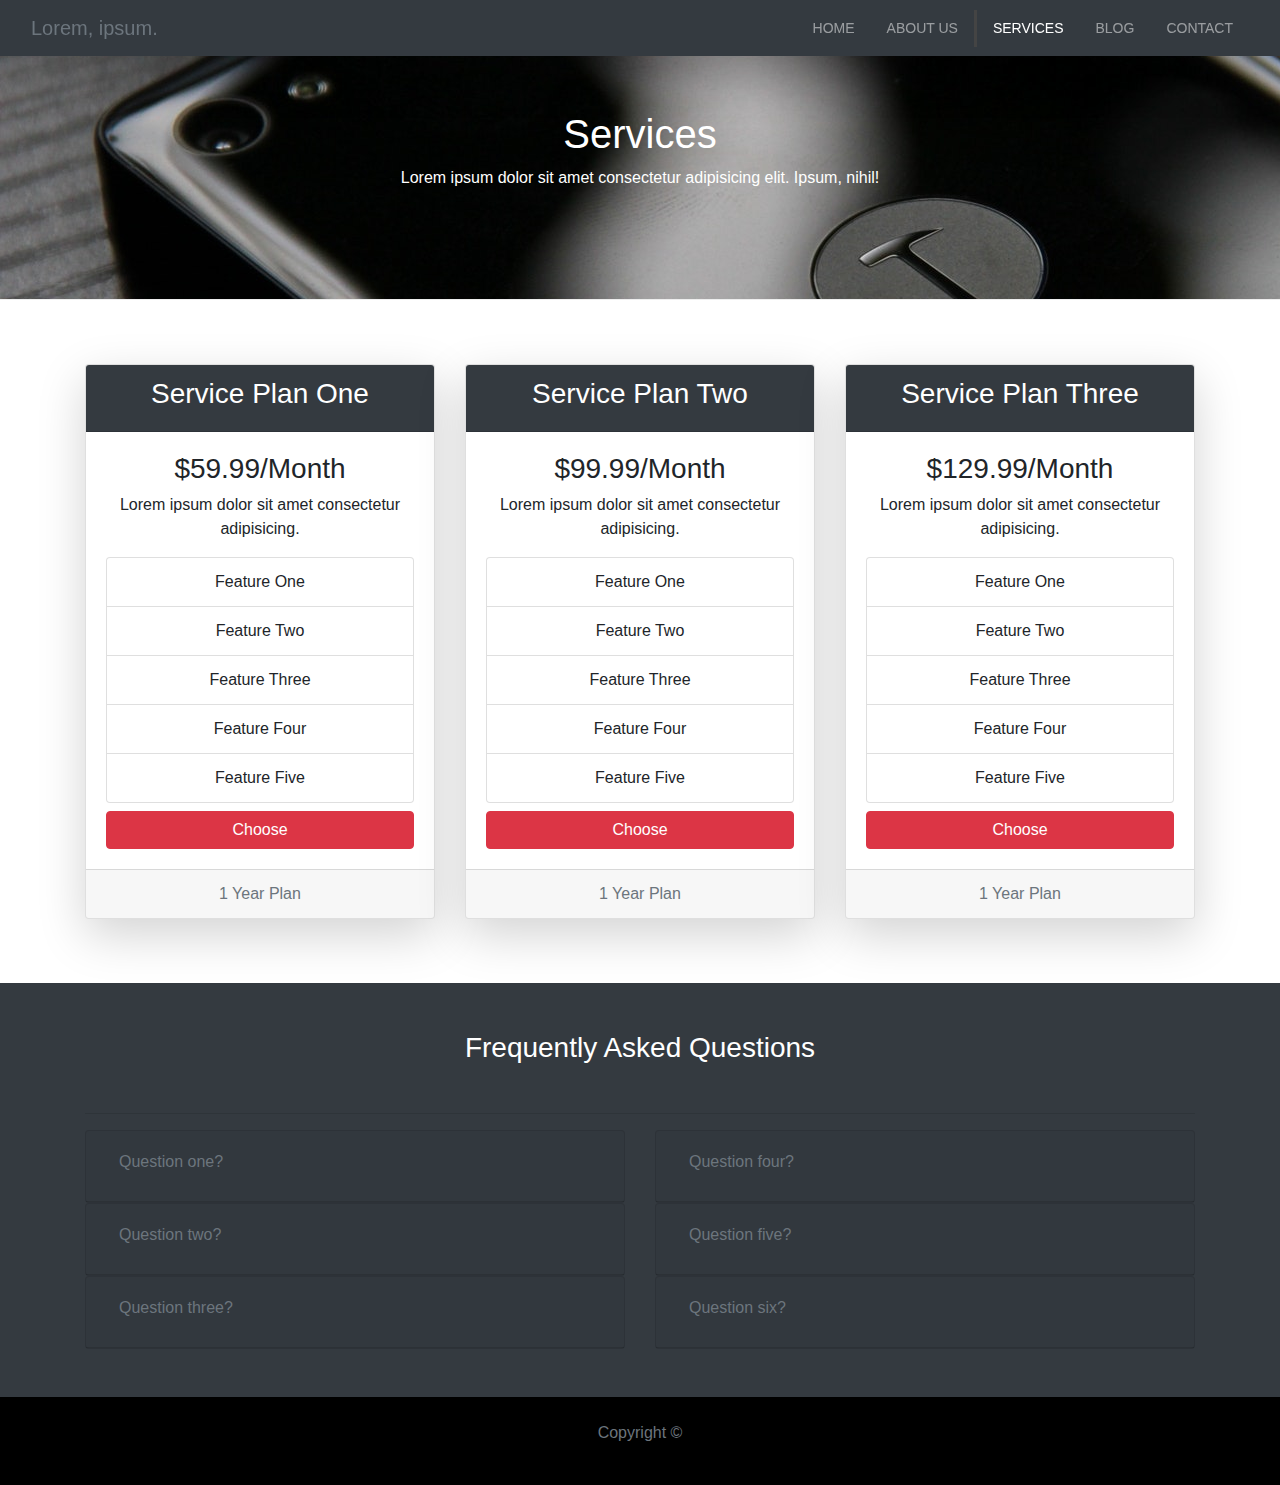
<file: services.html>
<!DOCTYPE html>
<html lang="en">

<head>
  <meta charset="UTF-8">
  <meta name="viewport" content="width=device-width, initial-scale=1.0">
  <meta http-equiv="X-UA-Compatible" content="ie=edge">
  <link rel="stylesheet" href="https://use.fontawesome.com/releases/v5.0.13/css/all.css"
    integrity="sha384-DNOHZ68U8hZfKXOrtjWvjxusGo9WQnrNx2sqG0tfsghAvtVlRW3tvkXWZh58N9jp" crossorigin="anonymous">
  <link rel="stylesheet" href="https://stackpath.bootstrapcdn.com/bootstrap/4.3.1/css/bootstrap.min.css"
    integrity="sha384-ggOyR0iXCbMQv3Xipma34MD+dH/1fQ784/j6cY/iJTQUOhcWr7x9JvoRxT2MZw1T" crossorigin="anonymous">
  <link rel="stylesheet" href="css/style.css">
  <title>Glozzom Theme</title>
</head>

<body>
  <nav class="navbar navbar-expand-md navbar-dark bg-dark shadow-lg fixed-top" id="main-nav">
    <div class="container-fluid">
      <a href="index.html" class="navbar-brand lead text-muted">
        Lorem, ipsum.
      </a>
      <button class="navbar-toggler" data-toggle="collapse" data-target="#navbarCollapse">
        <span class="navbar-toggler-icon"></span>
      </button>
      <div class="collapse navbar-collapse" id="navbarCollapse">
        <ul class="navbar-nav ml-auto">
          <li class="nav-item">
            <a href="index.html" class="nav-link">Home</a>
          </li>
          <li class="nav-item">
            <a href="about.html" class="nav-link">About Us</a>
          </li>
          <li class="nav-item active">
            <a href="services.html" class="nav-link">Services</a>
          </li>
          <li class="nav-item">
            <a href="blog.html" class="nav-link">Blog</a>
          </li>
          <li class="nav-item">
            <a href="contact.html" class="nav-link">Contact</a>
          </li>
        </ul>
      </div>
    </div>
  </nav>

  <!-- page header -->
  <header id="services-header">
    <div class="container">
      <div class="row">
        <div class="col-md-6 m-auto text-center text-white" id="services-text">
          <h1>Services</h1>
          <p>Lorem ipsum dolor sit amet consectetur adipisicing elit. Ipsum, nihil!</p>
        </div>
      </div>
    </div>
  </header>

  <!-- service plans -->
  <section id="service-plans" class="py-5">
    <div class="container">
      <div class="row">
        <div class="col-lg-4 my-3">
          <div class="card shadow-lg text-center">
            <div class="card-header bg-dark text-white">
              <h3>Service Plan One</h3>
            </div>
            <div class="card-body">
              <h3>$59.99/Month</h3>
              <p class="card-text">
                Lorem ipsum dolor sit amet consectetur adipisicing.
              </p>
              <ul class="list-group">
                <li class="list-group-item">
                  <i class="fas fa-check fas-3x"></i>
                  Feature One
                </li>
                <li class="list-group-item">
                  <i class="fas fa-check fas-3x"></i>
                  Feature Two
                </li>
                <li class="list-group-item">
                  <i class="fas fa-check fas-3x"></i>
                  Feature Three
                </li>
                <li class="list-group-item">
                  <i class="fas fa-check fas-3x"></i>
                  Feature Four
                </li>
                <li class="list-group-item">
                  <i class="fas fa-check fas-3x"></i>
                  Feature Five
                </li>
              </ul>
              <button class="btn btn-danger btn-block mt-2">Choose</button>
            </div>
            <div class="card-footer text-muted">
              1 Year Plan
            </div>
          </div>
        </div>

        <div class="col-lg-4 my-3">
          <div class="card shadow-lg text-center">
            <div class="card-header bg-dark text-white">
              <h3>Service Plan Two</h3>
            </div>
            <div class="card-body">
                <h3>$99.99/Month</h3>
                <p class="card-text">
                  Lorem ipsum dolor sit amet consectetur adipisicing.
                </p>
                <ul class="list-group">
                  <li class="list-group-item">
                    <i class="fas fa-check fas-3x"></i>
                    Feature One
                  </li>
                  <li class="list-group-item">
                    <i class="fas fa-check fas-3x"></i>
                    Feature Two
                  </li>
                  <li class="list-group-item">
                    <i class="fas fa-check fas-3x"></i>
                    Feature Three
                  </li>
                  <li class="list-group-item">
                    <i class="fas fa-check fas-3x"></i>
                    Feature Four
                  </li>
                  <li class="list-group-item">
                    <i class="fas fa-check fas-3x"></i>
                    Feature Five
                  </li>
                </ul>
                <button class="btn btn-danger btn-block mt-2">Choose</button>
              </div>
            <div class="card-footer text-muted">
              1 Year Plan
            </div>
          </div>
        </div>

        <div class="col-lg-4 my-3">
          <div class="card shadow-lg text-center">
            <div class="card-header bg-dark text-white">
              <h3>Service Plan Three</h3>
            </div>
            <div class="card-body">
                <h3>$129.99/Month</h3>
                <p class="card-text">
                  Lorem ipsum dolor sit amet consectetur adipisicing.
                </p>
                <ul class="list-group">
                  <li class="list-group-item">
                    <i class="fas fa-check fas-3x"></i>
                    Feature One
                  </li>
                  <li class="list-group-item">
                    <i class="fas fa-check fas-3x"></i>
                    Feature Two
                  </li>
                  <li class="list-group-item">
                    <i class="fas fa-check fas-3x"></i>
                    Feature Three
                  </li>
                  <li class="list-group-item">
                    <i class="fas fa-check fas-3x"></i>
                    Feature Four
                  </li>
                  <li class="list-group-item">
                    <i class="fas fa-check fas-3x"></i>
                    Feature Five
                  </li>
                </ul>
                <button class="btn btn-danger btn-block mt-2">Choose</button>
              </div>
            <div class="card-footer text-muted">
              1 Year Plan
            </div>
          </div>
        </div>
      </div>
  </section>

  <!-- faq -->
  <section id="faq-section" class="bg-dark text-white p-5">
    <div class="container">
      <h3 class="text-center mb-5">
        Frequently Asked Questions
      </h3>
      <hr>
      <div class="row">
        <div class="col-lg-6">
          <div id="accordion">
            <div class="card bg-dark">
              <div class="card-header">
                <h5>
                  <button class="btn btn-link text-muted" data-toggle="collapse" data-target="#collapseOne">
                    Question one?
                  </button>
                </h5>
              </div>
              <div id="collapseOne" class="collapse" data-parent="#accordion">
                <p class="card-body">
                  Lorem ipsum dolor, sit amet consectetur adipisicing elit. Repudiandae, assumenda?
                </p>
              </div>
            </div>

            <div class="card bg-dark">
              <div class="card-header">
                <h5>
                  <button class="btn btn-link text-muted" data-toggle="collapse" data-target="#collapseTwo">
                    Question two?
                  </button>
                </h5>
              </div>
              <div id="collapseTwo" class="collapse" data-parent="#accordion">
                <p class="card-body">
                  Lorem ipsum dolor, sit amet consectetur adipisicing elit. Repudiandae, assumenda?
                </p>
              </div>
            </div>

            <div class="card bg-dark">
              <div class="card-header">
                <h5>
                  <button class="btn btn-link text-muted" data-toggle="collapse" data-target="#collapseThree">
                    Question three?
                  </button>
                </h5>
              </div>
              <div id="collapseThree" class="collapse" data-parent="#accordion">
                <p class="card-body">
                  Lorem ipsum dolor, sit amet consectetur adipisicing elit. Repudiandae, assumenda?
                </p>
              </div>
            </div>
          </div>

        </div>
        <div class="col-lg-6">
          <div id="accordion2">
            <div class="card bg-dark">
              <div class="card-header">
                <h5>
                  <button class="btn btn-link text-muted" data-toggle="collapse" data-target="#collapseFour">
                    Question four?
                  </button>
                </h5>
              </div>
              <div id="collapseFour" class="collapse" data-parent="#accordion2">
                <p class="card-body">
                  Lorem ipsum dolor, sit amet consectetur adipisicing elit. Repudiandae, assumenda?
                </p>
              </div>
            </div>

            <div class="card bg-dark">
              <div class="card-header">
                <h5>
                  <button class="btn btn-link text-muted" data-toggle="collapse" data-target="#collapseFive">
                    Question five?
                  </button>
                </h5>
              </div>
              <div id="collapseFive" class="collapse" data-parent="#accordion2">
                <p class="card-body">
                  Lorem ipsum dolor, sit amet consectetur adipisicing elit. Repudiandae, assumenda?
                </p>
              </div>
            </div>

            <div class="card bg-dark">
              <div class="card-header">
                <h5>
                  <button class="btn btn-link text-muted" data-toggle="collapse" data-target="#collapseSix">
                    Question six?
                  </button>
                </h5>
              </div>
              <div id="collapseSix" class="collapse" data-parent="#accordion2">
                <p class="card-body">
                  Lorem ipsum dolor, sit amet consectetur adipisicing elit. Repudiandae, assumenda?
                </p>
              </div>
            </div>
          </div>

        </div>
      </div>
    </div>
  </section>

  <!-- footer -->
  <footer id="main-footer" class="text-center p-4">
    <div class="container">
      <div class="row">
        <div class="col">
          <p class="text-muted">Copyright &copy; <span id="year"></span></p>
        </div>
      </div>
    </div>
  </footer>

  <script src="http://code.jquery.com/jquery-3.4.1.min.js"
    integrity="sha256-CSXorXvZcTkaix6Yvo6HppcZGetbYMGWSFlBw8HfCJo=" crossorigin="anonymous"></script>
  <script src="https://cdnjs.cloudflare.com/ajax/libs/popper.js/1.14.7/umd/popper.min.js"
    integrity="sha384-UO2eT0CpHqdSJQ6hJty5KVphtPhzWj9WO1clHTMGa3JDZwrnQq4sF86dIHNDz0W1"
    crossorigin="anonymous"></script>
  <script src="https://stackpath.bootstrapcdn.com/bootstrap/4.3.1/js/bootstrap.min.js"
    integrity="sha384-JjSmVgyd0p3pXB1rRibZUAYoIIy6OrQ6VrjIEaFf/nJGzIxFDsf4x0xIM+B07jRM"
    crossorigin="anonymous"></script>

  <script>
    // get the current year for the copyright
    $('#year').text(new Date().getFullYear());
  </script>
</body>

</html>
</file>
<file: css/style.css>
body, html {
  overflow-x: hidden;
}

.navbar .nav-link {
    font-size: 14px;
    text-transform: uppercase;
    padding-left: 1rem !important;
    padding-right: 1rem !important;
}

.navbar .nav-item.active {
    border-left: #444 3px solid;
}

.carousel-item {
    height: 450px;
}

.carousel-image-1 {
    background: url('../img/image1.jpg');
    background-size: cover;
}

.carousel-image-2 {
    background: url('../img/image2.jpg');
    background-size: cover;
}

.carousel-image-3 {
    background: url('../img/image3.jpg');
    background-size: cover;
}

#home-heading { 
    position: relative;
    min-height: 200px;
    background: url('../img/lights.jpg');
    background-attachment: fixed;
    background-repeat: no-repeat;
    text-align: center;
    color: white;
}

.dark-overlay {
    position: absolute;
    top: 0;
    left: 0;
    width: 100%;
    height: 100%;
    background: rgba(0, 0, 0, 0.4);
}

#video-section {
    position: relative;
    min-height: 200px;
    background: url('../img/media.jpg');
    background-attachment: fixed;
    background-repeat: no-repeat;
    background-position: 0 -300px;
    text-align: center;
    color: #fff;
  }

#video-section a {
    color: white;
}

#main-footer {
  background: black;
}

/* this will make the images in the lightbox pop up */
#gallery img:hover {
  box-shadow: 0 1rem 3rem rgba(0,0,0,.175);
  transform: scale(1.05, 1.05);
  transition: all 0.6s cubic-bezier(0.165, 0.84, 0.44, 1);
}

#gallery img:hover::after {
  opacity: 0;
  box-shadow: 0 2rem 6rem rgba(0,0,0,.275);
  transition: opacity 0.6s cubic-bezier(0.165, 0.84, 0.44, 1);
}

#gallery img:hover::after {
  opacity: 1;
}

#page-header {
  padding-top: 70px;
  height: 300px;
  background: url('../img/image1.jpg');
  background-position: 0 -390px;
  background-attachment: fixed;
  border-bottom: 1px #eee solid;

}

#services-header {
  padding-top: 70px;
  height: 300px;
  background: url('../img/image2.jpg');
  background-position: 0 -390px;
  background-attachment: fixed;
  border-bottom: 1px #eee solid;

}

#blog-header {
  padding-top: 70px;
  height: 300px;
  background: url('../img/image3.jpg');
  background-position: 0 -420px;
  background-attachment: fixed;
  border-bottom: 1px #eee solid;

}

#contact-header {
  padding-top: 70px;
  height: 300px;
  background: url('../img/image2.jpg');
  background-position: 0 -420px;
  background-attachment: fixed;
  border-bottom: 1px #eee solid;

}

/* this will move the text down to make it more visible
 since the nav is .fixed-top */
#about-text, #services-text {
  padding-top: 40px;
}

.about-img, .services-img {
  margin-top: -50px;
}


/* the following properties will allow cards to "pop" on hover */
#about-boxes .card:hover {
  box-shadow: 0 1rem 3rem rgba(0,0,0,.175);
  transform: scale(1.05, 1.05);
  transition: all 0.6s cubic-bezier(0.165, 0.84, 0.44, 1);
}

#about-boxes .card::after {
  opacity: 0;
  box-shadow: 0 2rem 6rem rgba(0,0,0,.275);
  transition: opacity 0.6s cubic-bezier(0.165, 0.84, 0.44, 1);
}

#about-boxes .card:hover::after {
  opacity: 1;
}

#faq-section a {
  color: white;
}

#staff {
  background: #333;
  color: white;
}
</file>
